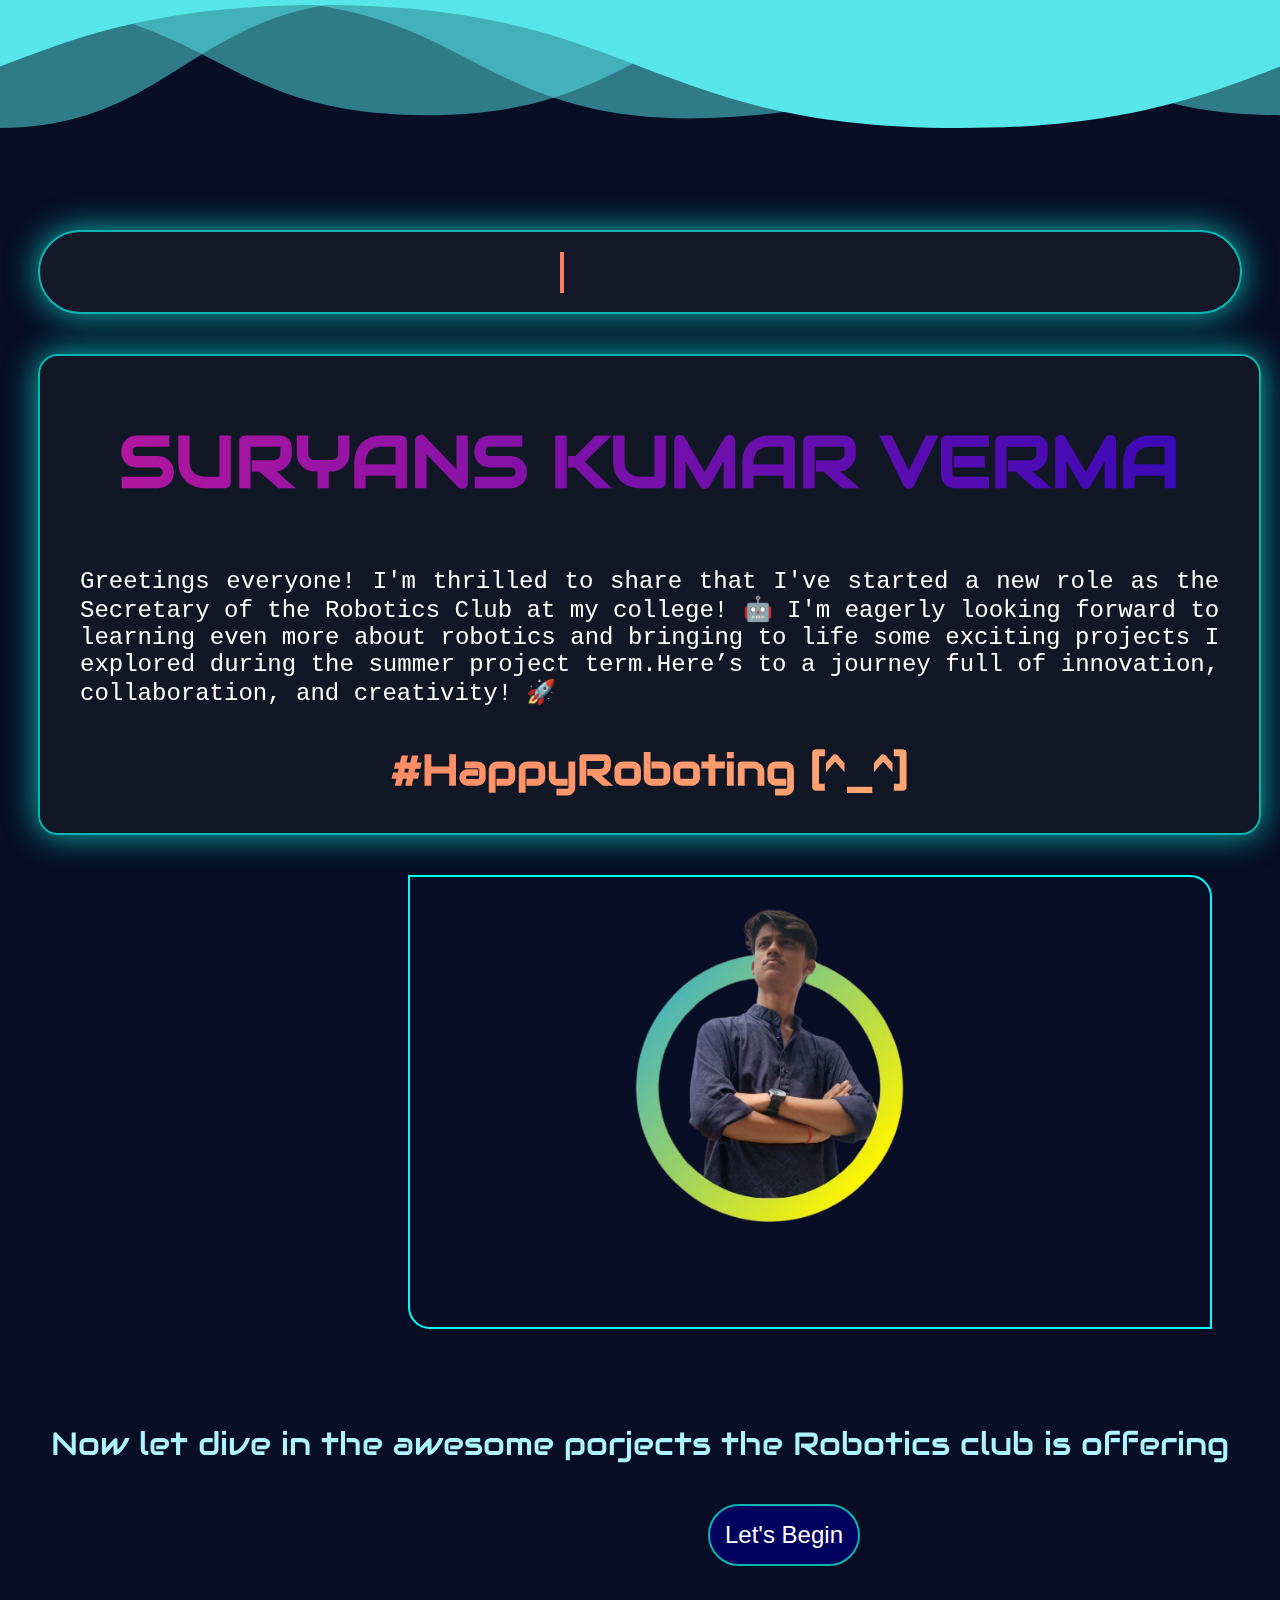
<file: index.html>
<!DOCTYPE html>
<html lang="en">
  <head>
    <meta charset="UTF-8" />
    <meta name="viewport" content="width=device-width, initial-scale=1.0" />
    <title>Portfolio</title>
    <link rel="stylesheet" href="style.css" />
    <link rel="preconnect" href="https://fonts.googleapis.com" />
    <link rel="preconnect" href="https://fonts.gstatic.com" crossorigin />
    <link
      href="https://fonts.googleapis.com/css2?family=Special+Gothic+Expanded+One&display=swap"
      rel="stylesheet"
    />
    <link rel="preconnect" href="https://fonts.googleapis.com" />
    <link rel="preconnect" href="https://fonts.gstatic.com" crossorigin />
    <link
      href="https://fonts.googleapis.com/css2?family=Audiowide&display=swap"
      rel="stylesheet"
    />
    <link rel="preconnect" href="https://fonts.googleapis.com" />
    <link rel="preconnect" href="https://fonts.gstatic.com" crossorigin />
    <link
      href="https://fonts.googleapis.com/css2?family=Audiowide&family=Reenie+Beanie&display=swap"
      rel="stylesheet"
    />
  </head>
  <body>
    <div id="container">
      <div class="typewriter">
        <h1>HELLO EVERYONE!</h1>
      </div>
    </div>

    <div class="card1">
      <div class="content">
        <h2 id="name">SURYANS KUMAR VERMA</h2>
        Greetings everyone! I'm thrilled to share that I've started a new role
        as the Secretary of the Robotics Club at my college! 🤖 I'm eagerly
        looking forward to learning even more about robotics and bringing to
        life some exciting projects I explored during the summer project
        term.Here’s to a journey full of innovation, collaboration, and
        creativity! 🚀
        <h2 id="msg">#HappyRoboting [^_^]</h2>
      </div>
   
    </div>
     <img src="proifle.png" alt="" class="profile">
    <div class="intro">
      Now let dive in the awesome porjects the Robotics club is offering
    </div>

    <button id="next" onclick="location.href='page2.html'">Let's Begin</button>
  
  </body>
</html>
</file>
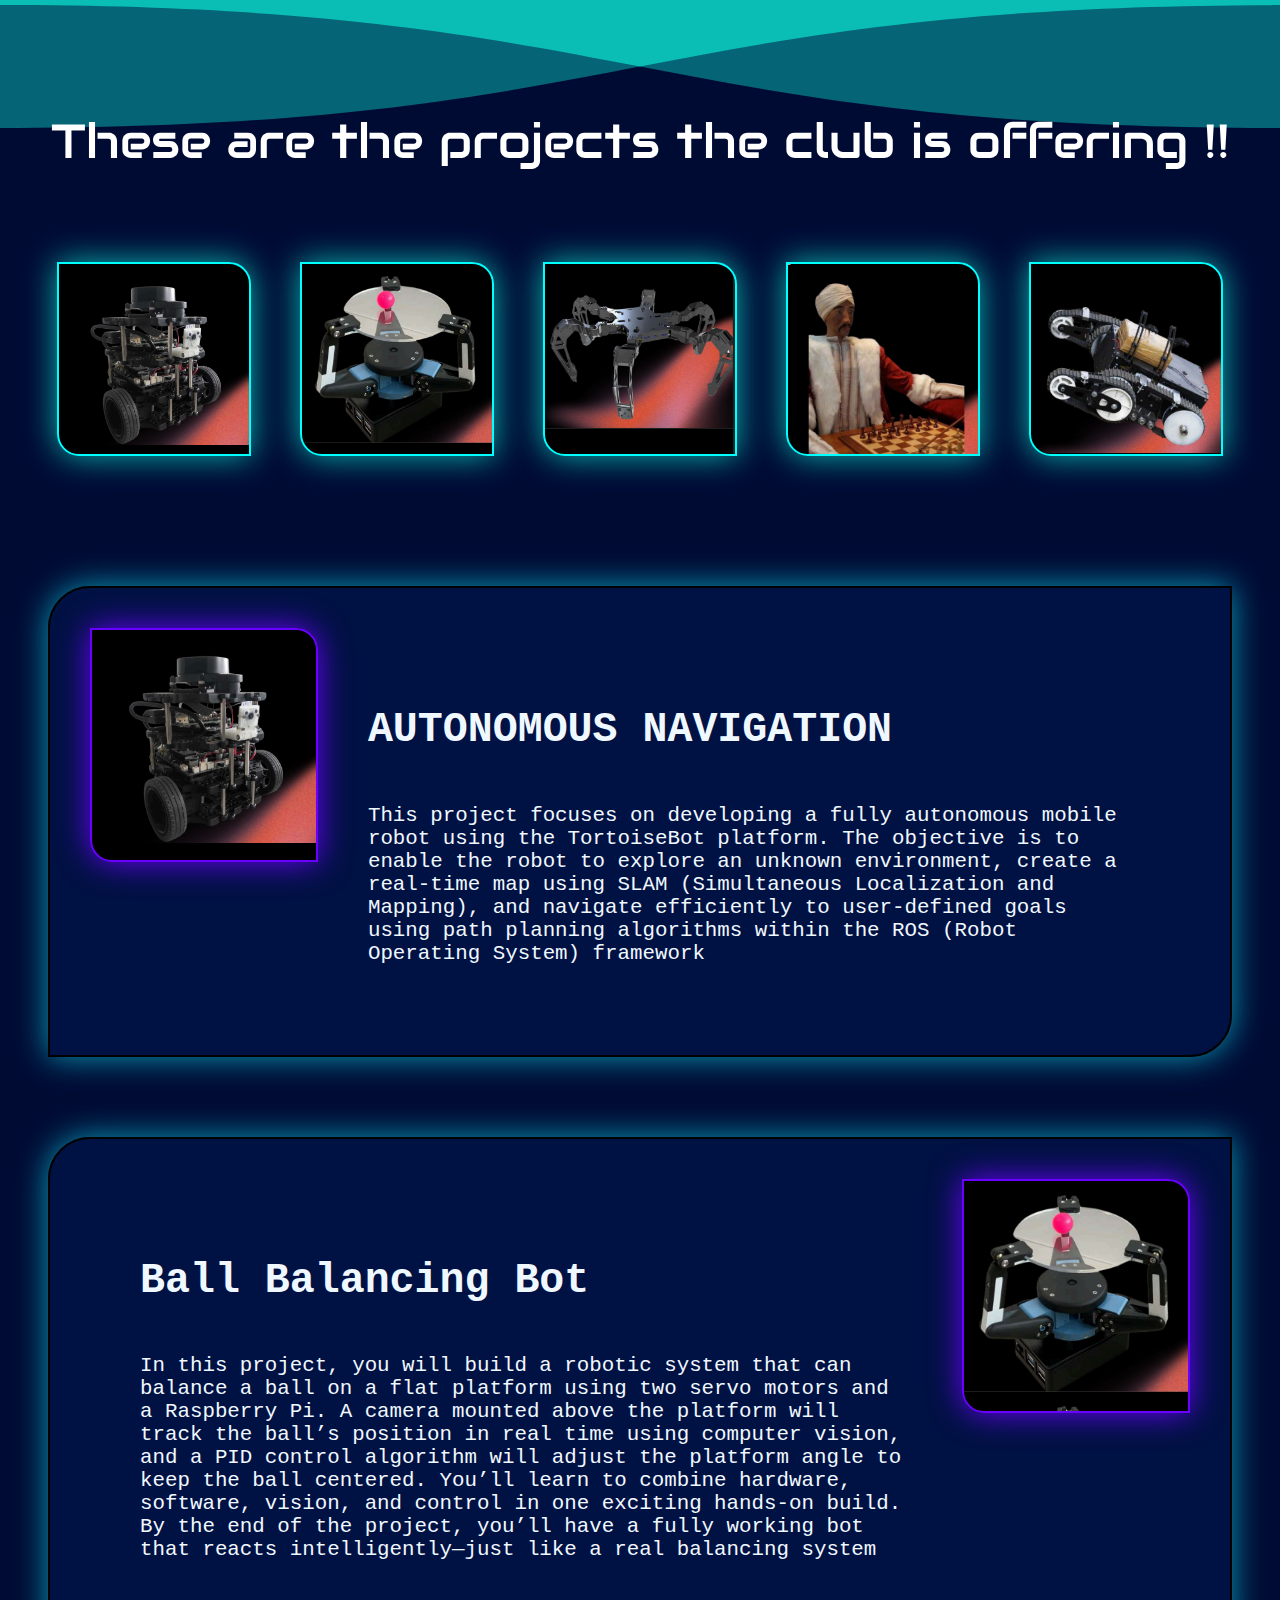
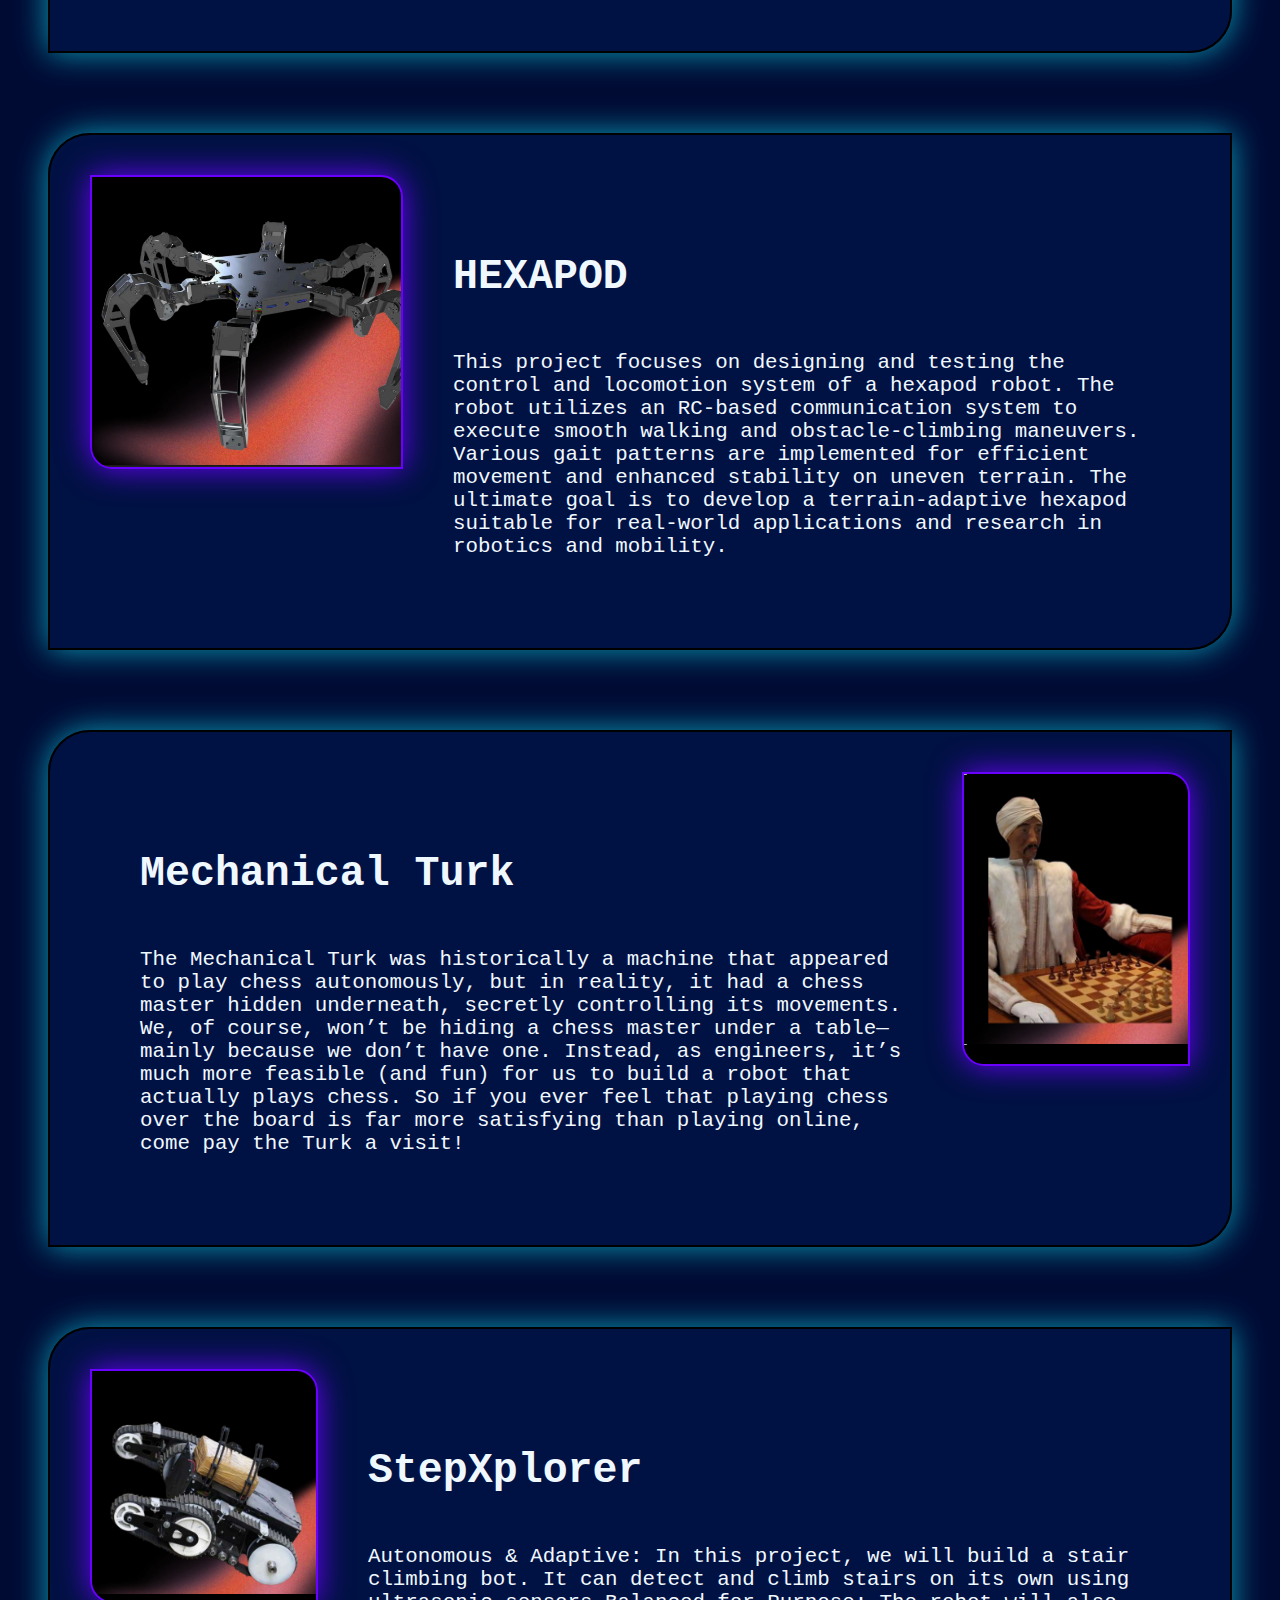
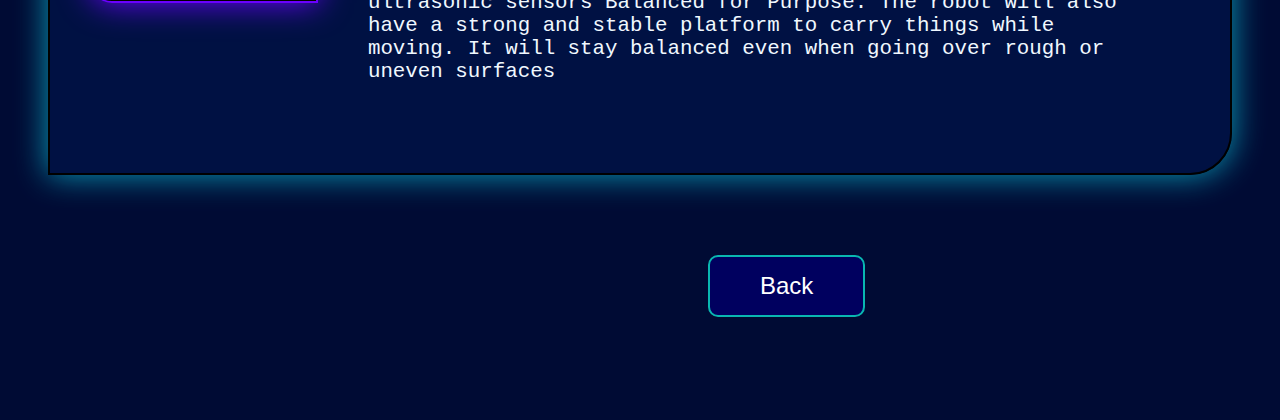
<file: page2.html>
<!DOCTYPE html>
<html lang="en">
<head>
    <meta charset="UTF-8">
    <meta name="viewport" content="width=device-width, initial-scale=1.0">
    <title>start</title>
    <link rel="stylesheet" href="style1.css">
       <link rel="preconnect" href="https://fonts.googleapis.com" />
    <link rel="preconnect" href="https://fonts.gstatic.com" crossorigin />
    <link
      href="https://fonts.googleapis.com/css2?family=Special+Gothic+Expanded+One&display=swap"
      rel="stylesheet"
    />
    <link rel="preconnect" href="https://fonts.googleapis.com" />
    <link rel="preconnect" href="https://fonts.gstatic.com" crossorigin />
    <link
      href="https://fonts.googleapis.com/css2?family=Audiowide&display=swap"
      rel="stylesheet"
    />
    <link rel="preconnect" href="https://fonts.googleapis.com" />
    <link rel="preconnect" href="https://fonts.gstatic.com" crossorigin />
    <link
      href="https://fonts.googleapis.com/css2?family=Audiowide&family=Reenie+Beanie&display=swap"
      rel="stylesheet"
    />
</head>
<body>
   <div class="intro">
    These are the projects the club is offering !!
    </div>
     
    <div class="container">
      <div class="project_1"></div>
      <div class="project_2"></div>
      <div class="project_3"></div>
      <div class="project_4"></div>
      <div class="project_5"></div>
    </div>

    <div class="container_data">
      <div class="data_p_1">
        <div class="p_img1"></div>
        <div class="data1">
          <h1>AUTONOMOUS NAVIGATION</h1>
          <br />This project focuses on developing a fully autonomous mobile
          robot using the TortoiseBot platform. The objective is to enable the
          robot to explore an unknown environment, create a real-time map using
          SLAM (Simultaneous Localization and Mapping), and navigate efficiently
          to user-defined goals using path planning algorithms within the ROS
          (Robot Operating System) framework
        </div>
      </div>
      <div class="data_p_1">
        <div class="data1">
          <h1>Ball Balancing Bot</h1>
          <br />In this project, you will build a robotic system that can
          balance a ball on a flat platform using two servo motors and a
          Raspberry Pi. A camera mounted above the platform will track the
          ball’s position in real time using computer vision, and a PID control
          algorithm will adjust the platform angle to keep the ball centered.
          You’ll learn to combine hardware, software, vision, and control in one
          exciting hands-on build. By the end of the project, you’ll have a
          fully working bot that reacts intelligently—just like a real balancing
          system
        </div>
        <div class="p_img2"></div>
      </div>

      <div class="data_p_1">
        <div class="p_img3"></div>
        <div class="data1">
          <h1>HEXAPOD</h1>
          <br />This project focuses on designing and testing the control and
          locomotion system of a hexapod robot. The robot utilizes an RC-based
          communication system to execute smooth walking and obstacle-climbing
          maneuvers. Various gait patterns are implemented for efficient
          movement and enhanced stability on uneven terrain. The ultimate goal
          is to develop a terrain-adaptive hexapod suitable for real-world
          applications and research in robotics and mobility.
        </div>
      </div>
      <div class="data_p_1">
        <div class="data1">
          <h1>Mechanical Turk</h1>
          <br />The Mechanical Turk was historically a machine that appeared to
          play chess autonomously, but in reality, it had a chess master hidden
          underneath, secretly controlling its movements. We, of course, won’t
          be hiding a chess master under a table—mainly because we don’t have
          one. Instead, as engineers, it’s much more feasible (and fun) for us
          to build a robot that actually plays chess. So if you ever feel that
          playing chess over the board is far more satisfying than playing
          online, come pay the Turk a visit!
        </div>
        <div class="p_img4"></div>
      </div>

      <div class="data_p_1">
        <div class="p_img5"></div>
        <div class="data1">
          <h1>StepXplorer</h1>
          <br />Autonomous & Adaptive: In this project, we will build a stair
          climbing bot. It can detect and climb stairs on its own using
          ultrasonic sensors Balanced for Purpose: The robot will also have a
          strong and stable platform to carry things while moving. It will stay
          balanced even when going over rough or uneven surfaces
        </div>
      </div>
    </div>
     <button id="next" onclick="location.href='index.html'">Back </button>
  
    </body>
</html>
</file>
<file: style.css>
body {
  /* background: url(newbg.jpg); */
 background:url('data:image/svg+xml,<svg xmlns="http://www.w3.org/2000/svg" viewBox="0 0 1000 100"><g fill="%2357E7EA"><path d="M0 1v99c134.3 0 153.7-99 296-99H0Z" opacity=".5"></path><path d="M1000 4v86C833.3 90 833.3 3.6 666.7 3.6S500 90 333.3 90 166.7 4 0 4h1000Z" opacity=".5"></path><path d="M617 1v86C372 119 384 1 196 1h421Z" opacity=".5"></path><path d="M1000 0H0v52C62.5 28 125 4 250 4c250 0 250 96 500 96 125 0 187.5-24 250-48V0Z"></path></g></svg>'); 

  background-repeat: no-repeat;
  background-color: rgb(7, 14, 38);
  
}

.typewriter h1 {
  overflow: hidden;
  border-right: 0.15em solid #ff7e5f;
  white-space: nowrap;
  animation: typing 5s steps(215, end) infinite, blink 0.5s step-end infinite;
  width: 0;
  font-size: 2em;

  font-weight: bold;
  background: linear-gradient(90deg, #ff7e5f, #feb47b);
  -webkit-background-clip: text;
  -webkit-text-fill-color: transparent;

  background-clip: text;
  color: transparent;
  font-family: "Audiowide", sans-serif;
 
  margin: 0;
  margin-left: 500px;
}

#container {
  padding: 20px;
  height: 40px;

  
  margin-left: 30px;
    
  margin-right: 30px;
    
  margin-top: 230px;
    
  margin-bottom: 40px;
  border:2px solid #09b7b1;
 box-shadow: 0px 0px 32px #09b7b1;
  background: rgb(20, 24, 41);
   border-radius: 200px;
}
@keyframes typing {
  from {
    width: 0;
  }
  to {
    width: 25%;
  }
}

@keyframes blink {
  50% {
    border-color: transparent;
  }
}
.card1 {
  display: flex;
  justify-content: space-evenly;
  position: static;
  width: 89vw;
  height: fit-content;
padding-left: 40PX;
padding-right: 40PX;
  margin-top: 20px;
  margin-left: 20px;
    margin-left: 30px;
  margin-bottom: 40px;
  border:2px solid #09b7b1;
  border-radius: 20px;
  background: #2122286d;
  backdrop-filter: blur(15px);
  box-shadow: 15px 15px 15px rgba(110, 110, 110, 0.495);
  color: rgb(203, 210, 217);


  border: 12px linear-gradient(90deg, #c910ad, #3709b7);
box-shadow: 0px 0px 32px #09b7b1;

}
#next{
  padding: 15px;
  font-size: 1.5rem;
  margin: 40px;
  border-radius: 50px;
  text-align: center;
  color: white;
  background: rgb(0, 0, 95);
  border: 2px solid #09b7b1;
  box-shadow: black;
 position: relative;
 margin-left: 700px;
 cursor: pointer;

}

 #next:hover{
background: #09b7b1;
transform: translate3D(10px);

 }
#name {
  font-weight: bold;
  background: linear-gradient(90deg, #b5179e, #3709b7);
  -webkit-background-clip: text;
  -webkit-text-fill-color: transparent;
  text-align: center;
  background-clip: text;
  color: transparent;
  font-size: 3em;
  font-family: "Audiowide", sans-serif;
  font-weight: 600;
}
.content {
  font-size: 1.5em;
text-align: justify;
  font-family: "PT Mono", monospace;
  font-weight: 400;
  font-style: normal;
  color: white;
}

#msg {
  font-size: 1.8em;

  font-weight: bold;
  background: linear-gradient(90deg, #ff7e5f, #feb47b);
  -webkit-background-clip: text;
  -webkit-text-fill-color: transparent;
  text-align: center;
  background-clip: text;
  color: transparent;
  font-family: "Audiowide", sans-serif;
}



.intro{
  font-size: 2em;
 margin-top: 90px;
  
  background: rgb(174, 244, 255);
  -webkit-background-clip: text;
  -webkit-text-fill-color: transparent;
  text-align: center;
  background-clip: text;
  color: transparent;
  font-family: "Audiowide", sans-serif;
}
.profile{
  width: 800px;
  height: auto;
  justify-content: center;
  margin-left: 400px;
  border: 2px solid cyan;
  border-bottom-left-radius: 22px;
    border-top-right-radius: 22px;
}
</file>
<file: style1.css>
body{
  background: url('data:image/svg+xml,<svg xmlns="http://www.w3.org/2000/svg" viewBox="0 0 1000 100"><g fill="%230ABEB5"><path d="M0 0v100c250 0 375-24 500-48 125 24 250 48 500 48V0H0Z" opacity=".5"></path><path d="M0 0v4c250 0 375 24 500 48C625 28 750 4 1000 4V0H0Z"></path></g></svg>');
  background-repeat: no-repeat;
    /* background-color: linear-gradient(145deg,black,rgb(0, 0, 76),rgb(60, 0, 76)); */
    background-color: rgb(0, 11, 52);
   
}


.intro{
  font-size: 3rem;
 margin-top: 110px;
  
  background: rgb(255, 255, 255);
  -webkit-background-clip: text;
  -webkit-text-fill-color: transparent;
  text-align: center;
  background-clip: text;
  color: transparent;
  font-family: "Audiowide", sans-serif;
}

.container{
  display: flex;
  justify-content: space-evenly;
margin-top: 90px;
margin-bottom: 90px;
}
.project_1{
  width: 190px;
  height: 190px;
  background: url(Screenshot\ 2025-05-21\ 153108.png);
  background-size: contain;

  /*style*/
 
  border-top-right-radius: 22px;
    border-bottom-left-radius: 22px;
    border: 2px solid cyan;
box-shadow: 0px 0px 32px #09b7b1;
}
.project_2{
  width: 190px;
  height: 190px;
  background: url(Screenshot\ 2025-05-21\ 153120.png);
  background-size: contain;
  border-top-right-radius: 22px;
    border-bottom-left-radius: 22px;
    border: 2px solid cyan;
box-shadow: 0px 0px 32px #09b7b1;
}.project_3{
 
  width: 190px;
  height: 190px;
  background: url(Screenshot\ 2025-05-21\ 153135.png);
  background-size: contain;
  border-top-right-radius: 22px;
    border-bottom-left-radius: 22px;
    border: 2px solid cyan;
box-shadow: 0px 0px 32px #09b7b1;
}.project_4{
  width: 190px;
  height: 190px;
  background: url(Screenshot\ 2025-05-21\ 153146.png);
  background-size: cover;
  border-top-right-radius: 22px;
    border-bottom-left-radius: 22px;
    border: 2px solid cyan;
box-shadow: 0px 0px 32px #09b7b1;
 
}.project_5{
  width: 190px;
  height: 190px;
  background: url(Screenshot\ 2025-05-21\ 153156.png);
  background-size: contain;
  border-top-right-radius: 22px;
    border-bottom-left-radius: 22px;
    border: 2px solid cyan;
box-shadow: 0px 0px 32px #09b7b1;
}
.container_data{
  display: flex;
 flex-direction: column;
  justify-content:space-evenly;
margin-top: 90px;




}
.data_p_1{
  display: flex;
 justify-content: space-evenly;
  width: fit-content;
  height:fit-content;
margin: 40px;
 background: white;
 padding: 40px;
   border-bottom-right-radius: 42px;
    border-top-left-radius: 42px;
    background: #00206b44;
      font-family: "PT Mono", monospace;
      border: 2px solid black;
      box-shadow: 0px 0px 32px #099db7;
}
.data1{
  width:fit-content;
  margin: 50px;
  color: aliceblue;
  font-size: 1.3rem;
}
.p_img1{
  width: 290px;
  height: 230px;
  background: url(Screenshot\ 2025-05-21\ 153108.png);
  background-size: contain;

  /*style*/
  border-top-right-radius: 22px;
    border-bottom-left-radius: 22px;
    border: 2px solid rgb(106, 0, 255);
box-shadow: 0px 0px 32px  rgb(106, 0, 255);
}
.p_img2{
 width: 290px;
  height: 230px;
  background: url(Screenshot\ 2025-05-21\ 153120.png);
  background-size: contain;

  /*style*/
  border-top-right-radius: 22px;
    border-bottom-left-radius: 22px;
  border: 2px solid rgb(106, 0, 255);
box-shadow: 0px 0px 32px  rgb(106, 0, 255);
}
.p_img3{
 width: 450px;
  height: 290px;
  background: url(Screenshot\ 2025-05-21\ 153135.png);
  background-size: cover;

  /*style*/
  border-top-right-radius: 22px;
    border-bottom-left-radius: 22px;
  border: 2px solid rgb(106, 0, 255);
box-shadow: 0px 0px 32px  rgb(106, 0, 255);
}
.p_img4{
  width: 290px;
  height: 290px;
  background: url(Screenshot\ 2025-05-21\ 153146.png);
  background-size: contain;

  /*style*/
  border-top-right-radius: 22px;
    border-bottom-left-radius: 22px;
  border: 2px solid rgb(106, 0, 255);
box-shadow: 0px 0px 32px  rgb(106, 0, 255);
}
.p_img5{
  width: 290px;
  height: 230px;
  background: url(Screenshot\ 2025-05-21\ 153156.png);
  background-size: contain;

  /*style*/
  border-top-right-radius: 22px;
    border-bottom-left-radius: 22px;
     border: 2px solid rgb(106, 0, 255);
box-shadow: 0px 0px 32px  rgb(106, 0, 255);
}

#next{
  padding: 15px;
  font-size: 1.5rem;
  margin: 40px;
  border-radius: 10px;
  padding-left: 50px;
   padding-right: 50px;
  text-align: center;
  color: white;
  background: rgb(0, 0, 95);
  border: 2px solid #09b7b1;
  box-shadow: black;
 position: relative;
 margin-left: 700px;
 cursor: pointer;

}

 #next:hover{
background: #09b7b1;

 }
</file>
